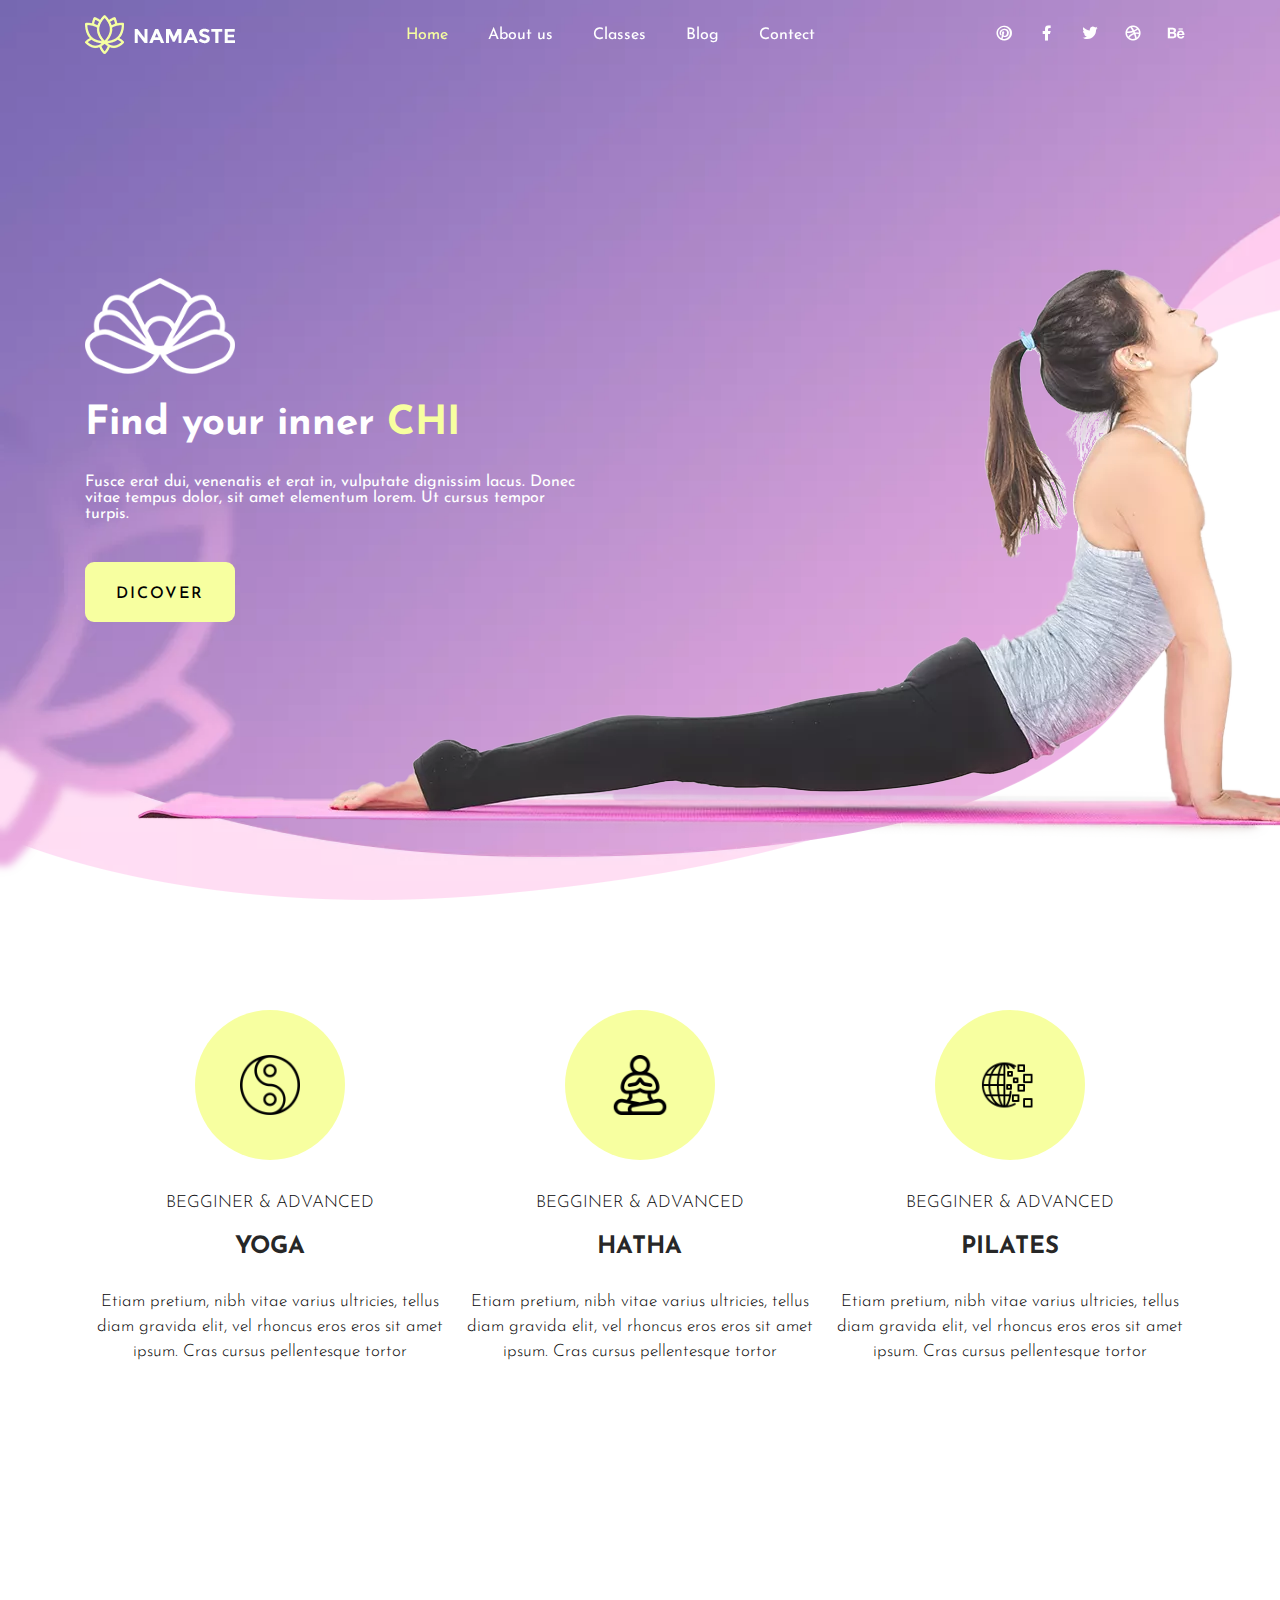
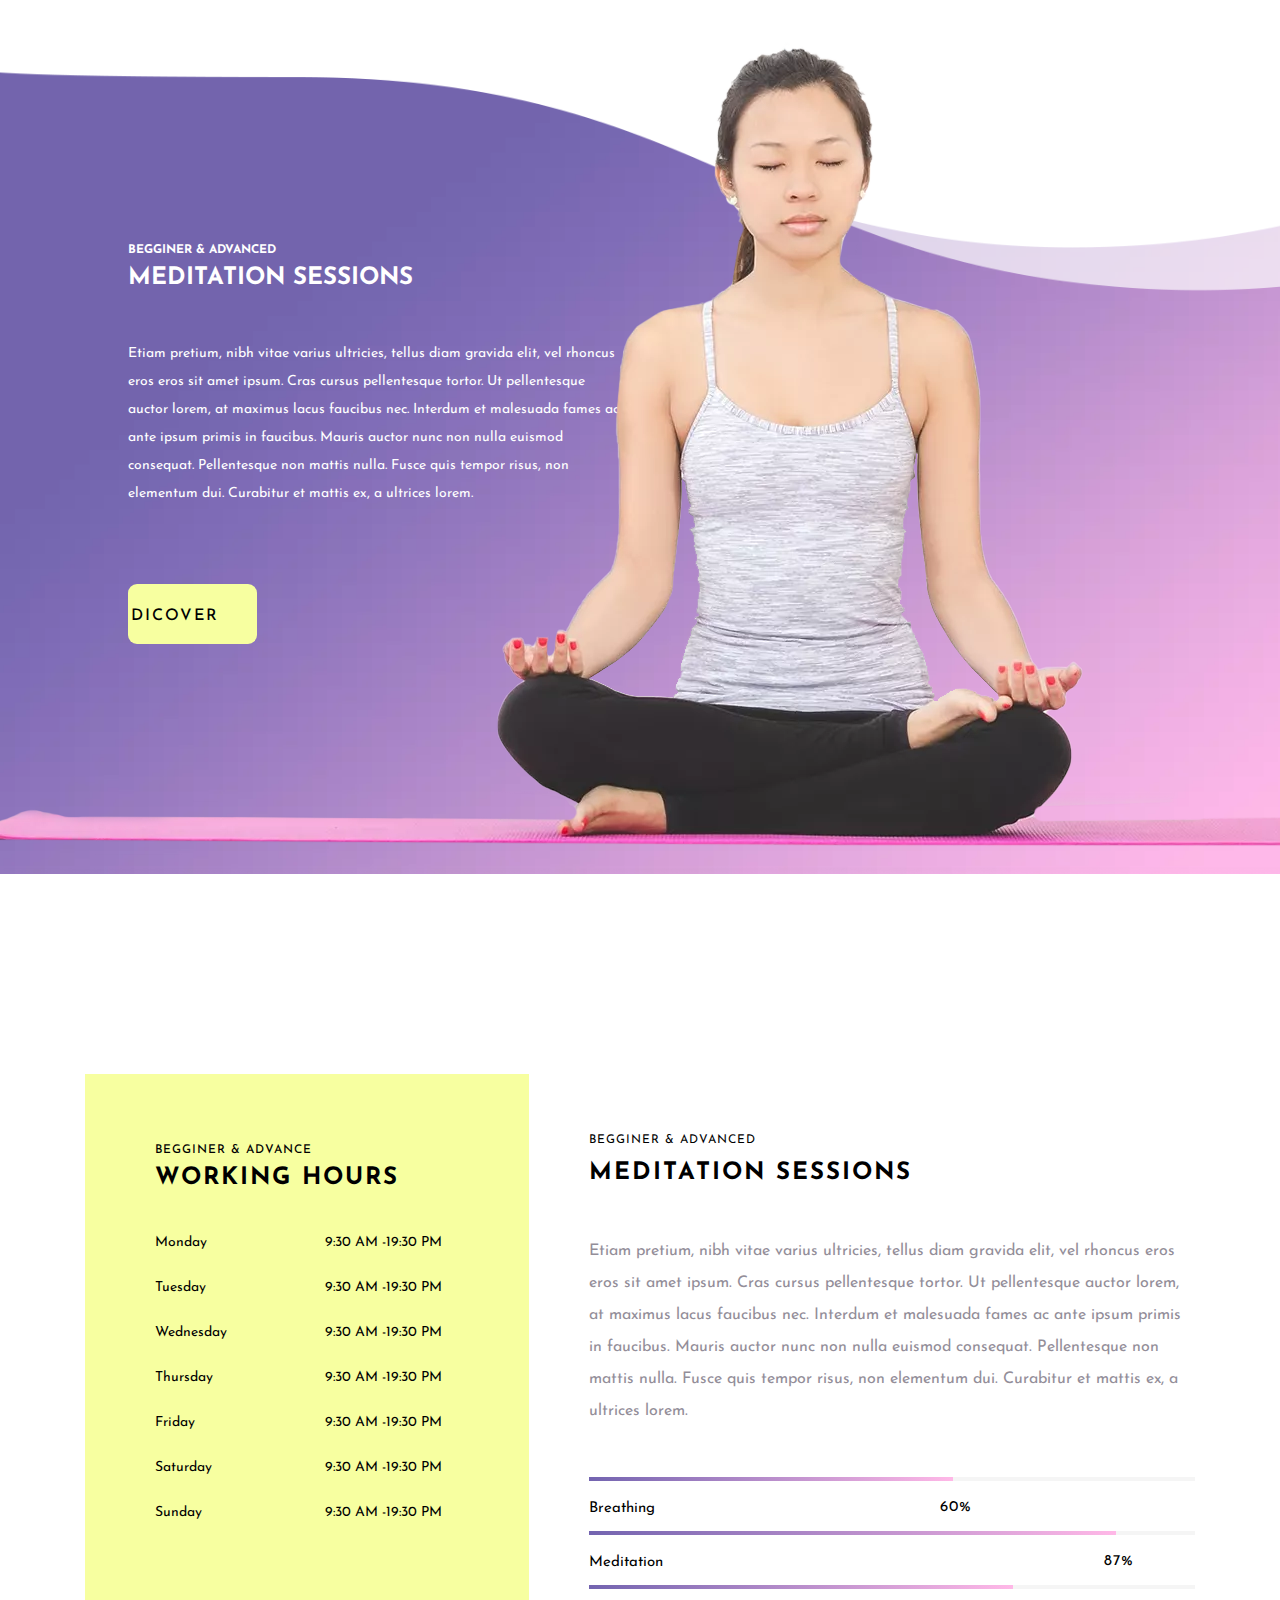
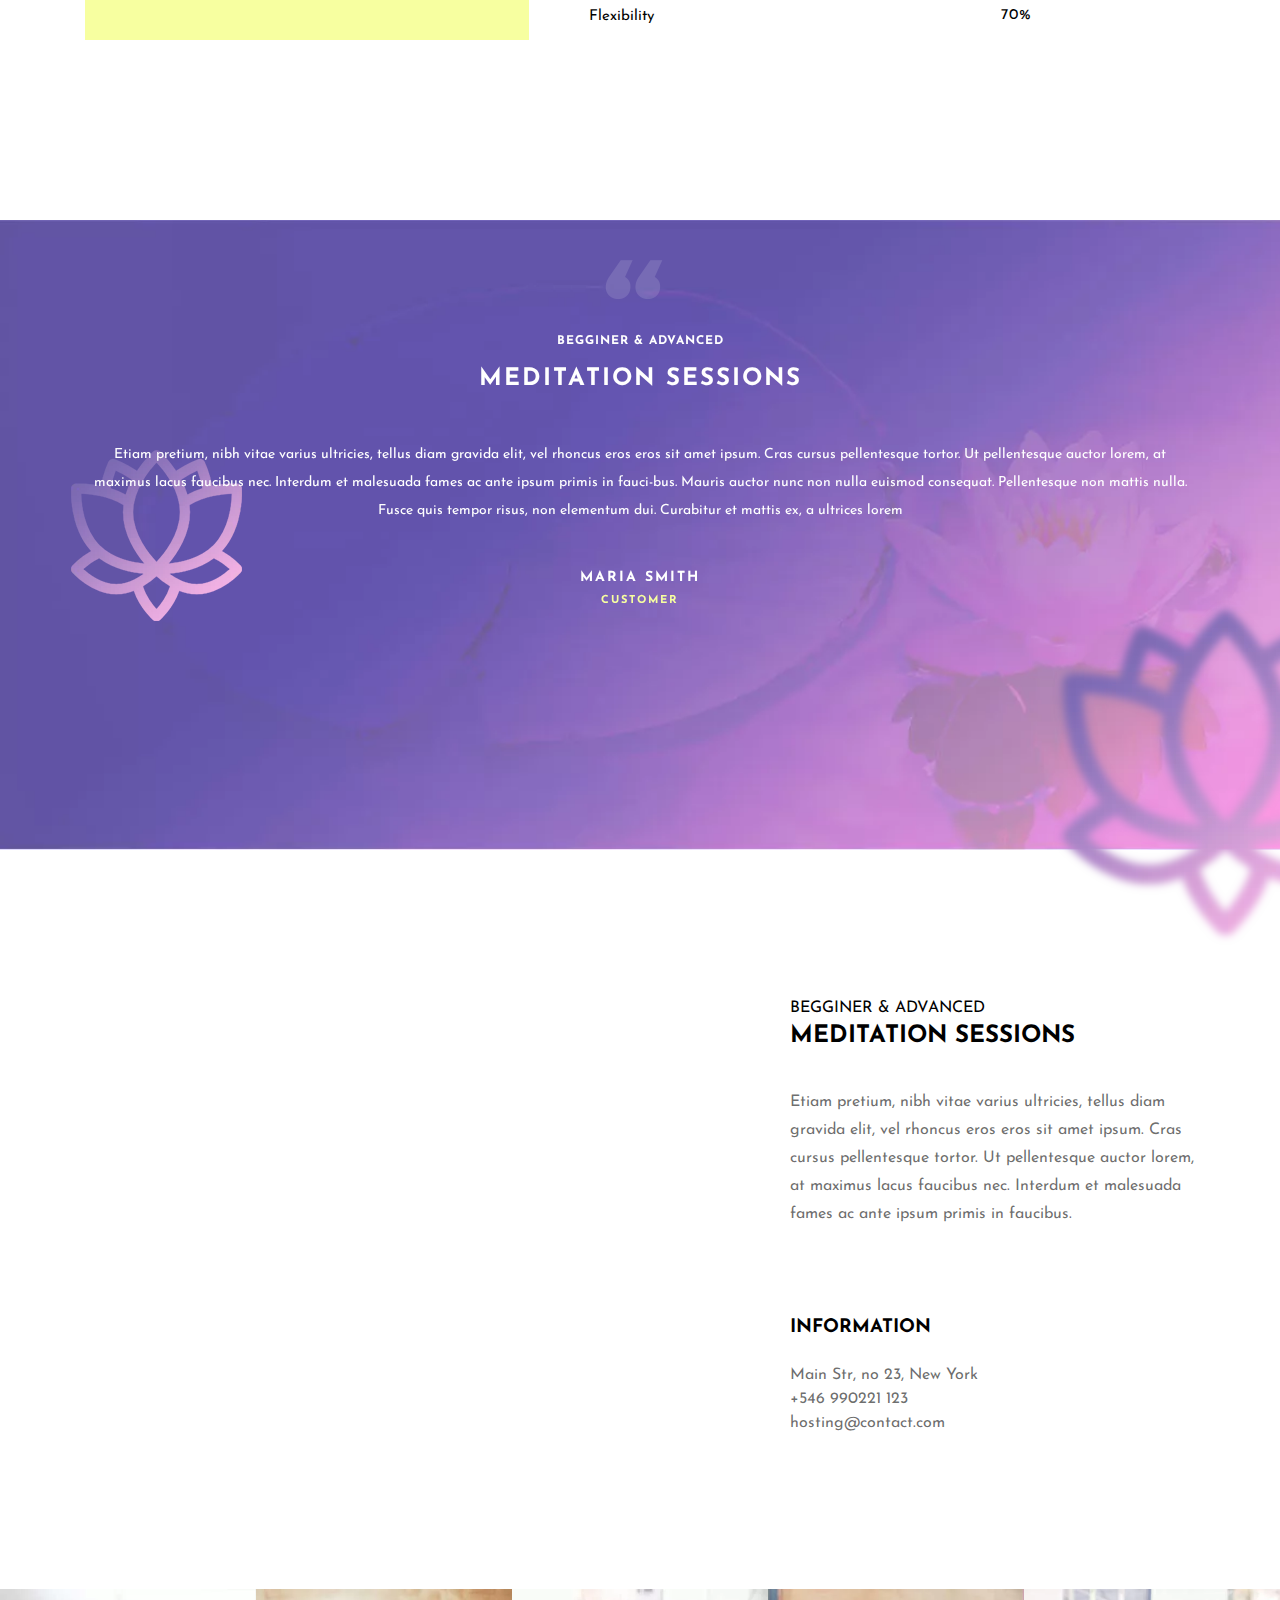
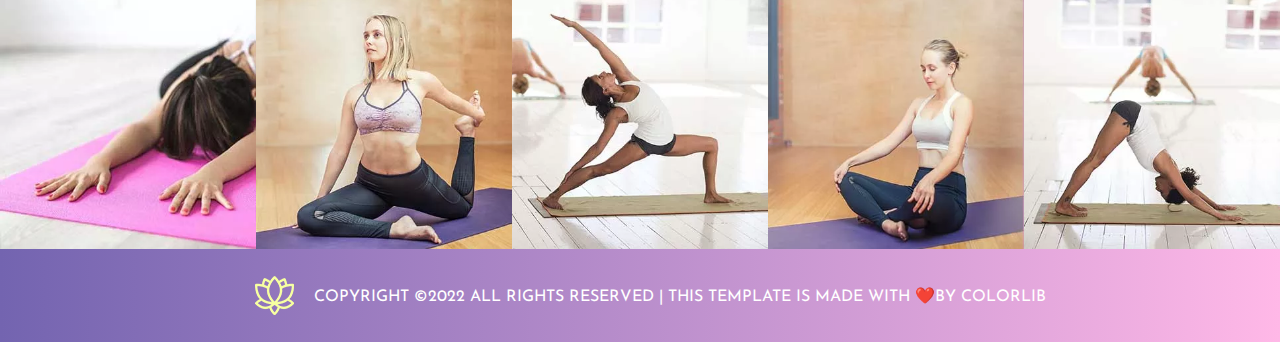
<file: index.html>
<!DOCTYPE html>
<html lang="en">
<head>
    <meta charset="UTF-8">
    <meta http-equiv="X-UA-Compatible" content="IE=edge">
    <meta name="viewport" content="width=device-width, initial-scale=1.0">
    <title>project-2</title>
    <link rel="stylesheet" href="rimix/remixicon.css" type="text/css">
    <link rel="stylesheet" href="css/style.css" type="text/css">
</head>
<body>
    <header>
        <div class="container">
            <div class="d-flex justify-between  align-item">
                <div>
                    <img src="images/header.webp" alt="">
                 </div>
                 <nav>
                    <ul class="d-flex">
                        <li><a href="#">Home</a></li>
                        <li><a href="#">About us</a></li>
                        <li><a href="#">Classes</a></li>
                        <li><a href="#">Blog</a></li>
                        <li><a href="#">Contect</a></li>
                    </ul>
                 </nav>
                 <div class="icon">
                    <a href="#"><i class="ri-pinterest-line"></i></a>
                    <a href="#"><i class="ri-facebook-fill"></i></a>
                    <a href="#"><i class="ri-twitter-fill"></i></i></a>
                    <a href="#"><i class="ri-dribbble-line"></i></a>
                    <a href="#"><i class="ri-behance-fill"></i></a>
                 </div>
            </div>
        </div>
    </header>

    <main>
        <!-- banner -->
        <section>
            <div class="banner">
                <div class="container">
                   <div class="row">
                      <div class="banner-img  d-flex flex-column justify-center">
                            <img src="images/banner-logo.png" alt="" width="150px">
                            <h1>Find your inner <span>CHI</span></h1>
                            <p>Fusce erat dui, venenatis et erat in, vulputate dignissim lacus. Donec vitae tempus dolor, sit amet elementum lorem. Ut cursus tempor turpis.</p>
                            <a href="#" class="btn">DICOVER</a>
                      </div>
                      <div class="img22">
                            <img src="images/hero-img.png.webp" width="100%"/>
                      </div>
                   </div>
                </div>
            </div>
        </section>

        <!-- courses -->
        <section class="py">
            <div class="container">
                <div class="courses-section d-flex text-align">
                    <div class="w-3">
                        <div class="linear">
                            <div class="circle justify-center d-flex flex-column align-item">
                                <img src="images/yin-yang.png" alt="" width="60px">
                            </div>
                            <div>
                                <p>BEGGINER & ADVANCED</p>
                                <h2>YOGA</h2>
                                <p>Etiam pretium, nibh vitae varius ultricies, tellus diam gravida elit, vel rhoncus eros eros sit amet ipsum. Cras cursus pellentesque tortor</p>
                            </div>
                        </div>
                    </div>
                    <div class="w-3">
                        <div class="linear">
                            <div class="circle justify-center d-flex flex-column align-item">
                                <img src="images/prenatal.png" alt="" width="60px">
                            </div>
                            <div>
                                <p>BEGGINER & ADVANCED</p>
                                <h2>HATHA</h2>
                                <p>Etiam pretium, nibh vitae varius ultricies, tellus diam gravida elit, vel rhoncus eros eros sit amet ipsum. Cras cursus pellentesque tortor</p>
                            </div>
                        </div>
                    </div>
                    <div class="w-3">
                        <div class="linear">
                            <div class="circle d-flex align-item justify-center">
                                <img src="images/digital.png" alt="" width="60px">
                            </div>
                            <div>
                                <p>BEGGINER & ADVANCED</p>
                                <h2>PILATES</h2>
                                <p>Etiam pretium, nibh vitae varius ultricies, tellus diam gravida elit, vel rhoncus eros eros sit amet ipsum. Cras cursus pellentesque tortor</p>
                            </div>
                        </div>
                    </div>
                </div>
            </div>
        </section>

        <!-- maditation -->
        <section class="py">
            <div class="maditation">
                <div class="container">
                    <div class="row">
                        <div class="maditation-conteant">
                            <h5>BEGGINER & ADVANCED</h5>
                            <h2>MEDITATION SESSIONS</h2>
                            <p>Etiam pretium, nibh vitae varius ultricies, tellus diam gravida elit, vel rhoncus eros eros sit amet ipsum. Cras cursus pellentesque tortor. Ut pellentesque auctor lorem, at maximus lacus faucibus nec. Interdum et malesuada fames ac ante ipsum primis in faucibus. Mauris auctor nunc non nulla euismod consequat. Pellentesque non mattis nulla. Fusce quis tempor risus, non elementum dui. Curabitur et mattis ex, a ultrices lorem.</p>
                            <a href="#" class="btn">DICOVER</a>
                        </div>
                        <div class="maditiation-img">
                            <img src="images/meditation-img2.png" alt="">
                        </div>
                    </div>
                </div>
            </div>
        </section>
    </main>

    <!-- BEGGINER  -->
    <section class="py">
        <div class="container">
            <div class="row d-flex">
                <div class="w-4">
                    <div class="working-table">
                        <h6>BEGGINER & ADVANCE</h6>
                        <h2>WORKING HOURS</h2>
                        <div class="d-flex">
                            <ul>
                                <li><span>Monday</span>9:30 AM -19:30 PM </li>
                                <li><span>Tuesday</span>9:30 AM -19:30 PM </li>
                                <li><span>Wednesday</span>9:30 AM -19:30 PM </li>
                                <li><span>Thursday</span>9:30 AM -19:30 PM </li>
                                <li><span>Friday</span>9:30 AM -19:30 PM </li>
                                <li><span>Saturday</span>9:30 AM -19:30 PM </li>
                                <li><span>Sunday</span>9:30 AM -19:30 PM </li>
                            </ul>
                        </div>
                    </div>
                </div>
                <div class="w-6">
                    <div class="working-contain">
                        <span>Begginer & Advanced</span>
                        <h2>Meditation Sessions</h2>
                        <p>Etiam pretium, nibh vitae varius ultricies, tellus diam gravida elit, vel rhoncus eros eros sit amet ipsum. Cras cursus pellentesque tortor. Ut pellentesque auctor lorem, at maximus lacus faucibus nec. Interdum et malesuada fames ac ante ipsum primis in faucibus. Mauris auctor nunc non nulla euismod consequat. Pellentesque non mattis nulla. Fusce quis tempor risus, non elementum dui. Curabitur et mattis ex, a ultrices lorem. </p>
                        <div class="line d-flex">
                            <span>60%</span>
                        </div>
                        <div class="line2 d-flex">
                            <span>87%</span>
                        </div>
                        <div class="line3 d-flex">
                            <span>70%</span>
                        </div>
                    </div>
                </div>
            </div>
        </div>
    </section>

        <!-- MEDITATION  -->
        <section>
            <div class="reaview">
                <img src="images/testimonial-img-1.png.webp" alt="main" class="first">
                <img src="images/testimonial-img-2.png.webp" alt="main" class="second">
            <div class="container">
                <div class="reaview-contain">
                    <img src="images/quota.png.webp" alt="">
                    <h6>BEGGINER & ADVANCED</h6>
                    <h2>MEDITATION SESSIONS</h2>
                </div>
                <div class="reaview-content">
                    <p>Etiam pretium, nibh vitae varius ultricies, tellus diam gravida elit, vel rhoncus eros eros sit amet ipsum. Cras cursus pellentesque tortor. Ut pellentesque auctor lorem, at maximus lacus faucibus nec. Interdum et malesuada fames ac ante ipsum primis in fauci-bus. Mauris auctor nunc non nulla euismod consequat. Pellentesque non mattis nulla. Fusce quis tempor risus, non elementum dui. Curabitur et mattis ex, a ultrices lorem</p>
                    <H6>MARIA SMITH</H6>
                    <h5>CUSTOMER</h5>
                </div>
            </div>
        </div>
        </section>

    <!-- map -->
    <div class="map d-flex">
        <div class="w-2">
            <iframe src="https://www.google.com/maps/embed?pb=!1m14!1m12!1m3!1d53390.173340150024!2d72.87562089014042!3d21.228865645093503!2m3!1f0!2f0!3f0!3m2!1i1024!2i768!4f13.1!5e0!3m2!1sen!2sin!4v1670796287170!5m2!1sen!2sin" style="border:0;"></iframe>
        </div>
        <div class="w-2">
            <div class="map-contanet">
                <span>BEGGINER & ADVANCED</span>
                <h2>MEDITATION SESSIONS</h2>
                <p>Etiam pretium, nibh vitae varius ultricies, tellus diam gravida elit, vel rhoncus eros eros sit amet ipsum. Cras cursus pellentesque tortor. Ut pellentesque auctor lorem, at maximus lacus faucibus nec. Interdum et malesuada fames ac ante ipsum primis in faucibus.</p>
                
                <h3>INFORMATION</h3> 
                <nav>
                    <ul>
                        <li>Main Str, no 23, New York</li>
                        <li>+546 990221 123</li>
                        <li>hosting@contact.com</li>
                    </ul>
                </nav>  
            </div>         
        </div>
    </div>

    <!-- gallery -->
    <div class="gallery d-flex">
        <img src="images/1.webp" alt="" width="20%">
        <img src="images/2.webp" alt="" width="20%">
        <img src="images/3.webp" alt="" width="20%">
        <img src="images/4.webp" alt="" width="20%">
        <img src="images/5.webp" alt="" width="20%">
    </div>

    <!-- footer -->
    <footer class="footer" style="background:linear-gradient(to right, #7364b0, #ffb8e7 );">
        <div class="container">
            <div class="copy-right d-flex align-item justify-center">
                <img src="images/footer-icon.png.webp" alt="">
                <p> COPYRIGHT ©2022 ALL RIGHTS RESERVED | THIS TEMPLATE IS MADE WITH ❤️BY COLORLIB</p>
            </div>
        </div>
    </footer>
</body>
</html>

<!-- https://preview.colorlib.com/theme/namaste/  -->
</file>
<file: css/style.css>
@import url("https://fonts.googleapis.com/css2?family=Amatic+SC:wght@400;700&family=Cormorant+Garamond:ital,wght@1,300&family=Dancing+Script:wght@400;500;600;700&family=Great+Vibes&family=Josefin+Sans:ital,wght@0,100;0,200;0,300;0,400;0,500;0,600;0,700;1,100;1,200;1,300;1,400;1,500;1,600;1,700&family=Josefin+Slab:ital,wght@0,100;0,200;0,300;0,400;0,600;0,700;1,100;1,200;1,300;1,400;1,500;1,600;1,700&family=Marck+Script&family=Mulish:ital,wght@0,200;0,300;0,400;0,500;0,600;0,700;0,800;0,900;1,200;1,300;1,400;1,500;1,600;1,700;1,800;1,900&family=Permanent+Marker&display=swap");
* {
  margin: 0;
  padding: 0;
  box-sizing: border-box;
}

body {
  font-family: "Josefin Sans", sans-serif;
}

.container {
  max-width: 1140px;
  margin: 0 auto;
  padding: 0 15px;
}

.text-align {
  text-align: center;
}

.d-flex {
  display: flex;
}

.justify-center {
  justify-content: center;
}

.justify-between {
  justify-content: space-between;
}

.align-item {
  align-items: center;
}

.a {
  align-self: center;
}

li {
  list-style: none;
}

a {
  text-decoration: none;
}

.row {
  display: flex;
  flex-wrap: wrap;
}

.flex-column {
  flex-direction: column;
}

.py {
  padding: 100px 0;
}

.w-2 {
  width: 50%;
}

.w-3 {
  width: 33.33%;
}

img {
  display: block;
}

.w-4 {
  width: 40%;
}

.w-6 {
  width: 60%;
}

header {
  position: absolute;
  z-index: 99;
  width: 100%;
  padding: 15px 0;
  position: fixed;
}
header ul li:first-child a {
  color: #f7ffa0;
}
header ul li a {
  padding: 0 20px;
  color: white;
  transition: all 0.3s linear;
}
header ul li a:hover {
  color: #f7ffa0;
}
header .icon a i {
  padding: 0 10px;
  font-size: 18px;
  color: white;
}

.banner {
  background-image: url(../images/baneer1.png);
  width: 100%;
  height: 100vh;
  background-repeat: no-repeat;
  position: relative;
  background-size: cover;
  top: 0;
  left: 0;
  overflow: hidden;
}
.banner .banner-img {
  height: 100vh;
  color: white;
}
.banner .banner-img h1 {
  font-size: 40px;
  padding: 30px 0;
}
.banner .banner-img span {
  color: #f7ffa0;
}
.banner .banner-img p {
  width: 500px;
  margin-bottom: 40px;
}
.banner .banner-img a {
  padding: 24px 38px 20px 31px;
  background-color: #f7ffa0;
  width: 150px;
  color: black;
  border-radius: 9px;
  letter-spacing: 2px;
  font-weight: 500;
}
.banner .img22 {
  position: absolute;
  bottom: 60px;
  right: -135px;
}

.courses-section .linear {
  padding: 10px;
}
.courses-section .linear:hover .circle {
  background: linear-gradient(#7364b0 0%, #ffb8e7 100%);
  transform: scale(1.1);
}
.courses-section .linear .circle {
  width: 150px;
  height: 150px;
  background-color: #f7ffa0;
  border-radius: 50%;
  margin: auto;
  margin-bottom: 30px;
  transition: all 0.4s linear;
}
.courses-section h2 {
  margin: 20px 0 30px;
  color: rgba(0, 0, 0, 0.852);
}
.courses-section p {
  font-size: 17px;
  font-weight: 300;
  color: rgb(5, 5, 5);
  line-height: 25px;
}

.maditation {
  background-image: url(../images/maditation1.webp);
  width: 100%;
  height: 100vh;
  background-repeat: no-repeat;
  background-size: cover;
  position: relative;
  bottom: 0;
  right: 0;
}
.maditation .maditation-conteant {
  position: absolute;
  left: 10%;
  top: 30%;
  width: 615px;
  color: white;
}
.maditation .maditation-conteant h5 {
  font-size: 12px;
}
.maditation .maditation-conteant h2 {
  font-weight: 700;
  padding: 10px 0 50px 0;
}
.maditation .maditation-conteant p {
  width: 500px;
  font-size: 14px;
  line-height: 2;
  padding: 0 0 100px 0;
}
.maditation .maditation-conteant a {
  padding: 24px 38px 20px 3px;
  background-color: #f7ffa0;
  width: 150px;
  color: black;
  border-radius: 9px;
  letter-spacing: 2px;
  font-weight: 500;
}
.maditation .maditiation-img img {
  position: absolute;
  right: 0;
  bottom: 0;
}

.working-table {
  padding: 70px 70px 90px;
  background-color: #f7ffa0;
}
.working-table h6 {
  font-size: 12px;
  letter-spacing: 1px;
  font-weight: 500;
}
.working-table h2 {
  font-weight: 700;
  letter-spacing: 2px;
  padding: 10px 0 30px 0;
}
.working-table ul {
  padding-top: 15px;
}
.working-table ul li {
  margin-bottom: 30px;
  font-size: 14px;
}
.working-table ul li span {
  width: 170px;
  display: inline-block;
}

.working-contain {
  padding: 60px 0 0 60px;
}
.working-contain span {
  font-size: 12px;
  text-transform: uppercase;
  letter-spacing: 1px;
  display: block;
}
.working-contain h2 {
  text-transform: uppercase;
  font-weight: 700;
  letter-spacing: 2px;
  padding: 15px 0 50px 0;
}
.working-contain p {
  font-size: 16px;
  color: #938e99;
  line-height: 2;
}
.working-contain .line2 {
  width: 100%;
  height: 4px;
  background-color: whitesmoke;
  position: relative;
  margin: 50px 0;
}
.working-contain .line2::after {
  background: linear-gradient(to right, #7364b0 0%, #ffb8e7 100%);
  width: 87%;
  height: 4px;
  top: 0;
  left: 0;
  position: absolute;
  content: "";
}
.working-contain .line2::before {
  position: absolute;
  top: 100%;
  left: 0;
  content: "Meditation";
  font-size: 15px;
  font-weight: 400;
  margin-top: 20px;
}
.working-contain .line2 span {
  padding-left: 85%;
  font-size: 15px;
  font-weight: 400;
  margin-top: 23px;
}
.working-contain .line {
  width: 100%;
  height: 4px;
  background-color: whitesmoke;
  position: relative;
  margin: 50px 0;
}
.working-contain .line::after {
  background: linear-gradient(to right, #7364b0 0%, #ffb8e7 100%);
  width: 60%;
  height: 4px;
  top: 0;
  left: 0;
  position: absolute;
  content: "";
}
.working-contain .line::before {
  position: absolute;
  top: 100%;
  left: 0;
  content: "Breathing";
  font-size: 15px;
  font-weight: 400;
  margin-top: 20px;
}
.working-contain .line span {
  padding-left: 58%;
  font-size: 15px;
  font-weight: 400;
  margin-top: 23px;
}
.working-contain .line3 {
  width: 100%;
  height: 4px;
  background-color: whitesmoke;
  position: relative;
  margin: 50px 0;
}
.working-contain .line3::after {
  background: linear-gradient(to right, #7364b0 0%, #ffb8e7 100%);
  width: 70%;
  height: 4px;
  top: 0;
  left: 0;
  position: absolute;
  content: "";
}
.working-contain .line3::before {
  position: absolute;
  top: 100%;
  left: 0;
  content: "Flexibility";
  font-size: 15px;
  font-weight: 400;
  margin-top: 20px;
}
.working-contain .line3 span {
  padding-left: 68%;
  font-size: 15px;
  font-weight: 400;
  margin-top: 23px;
}

.reaview {
  background-image: url(../images/bignersession.webp);
  width: 100%;
  height: 70vh;
  object-fit: cover;
  background-repeat: no-repeat;
  background-size: cover;
  position: relative;
  z-index: 999;
}
.reaview .first {
  position: absolute;
  left: 71px;
  top: calc(50% - 85px);
  z-index: -1;
}
.reaview .second {
  position: absolute;
  right: 0;
  bottom: -95px;
}

.reaview-contain {
  text-align: center;
  color: white;
  margin-bottom: 50px;
}
.reaview-contain img {
  vertical-align: middle;
  margin-top: 80PX;
  border-style: none;
  padding: 40px 0 0 520px;
}
.reaview-contain h6 {
  font-size: 12px;
  text-transform: uppercase;
  letter-spacing: 1px;
  display: block;
  margin: 35px 0 10px 0;
}
.reaview-contain h2 {
  text-transform: uppercase;
  font-weight: 700;
  letter-spacing: 2px;
  padding-top: 10px;
}

.reaview-content {
  text-align: center;
  color: white;
}
.reaview-content p {
  font-size: 14px;
  margin-bottom: 45px;
  line-height: 2;
  z-index: -1;
}
.reaview-content h6 {
  font-size: 14px;
  color: #fff;
  letter-spacing: 2px;
  font-weight: 700;
  margin-bottom: 10px;
}
.reaview-content h5 {
  font-size: 11px;
  font-weight: 700;
  color: #f7ffa0;
  letter-spacing: 2px;
}

.map iframe {
  width: 100%;
  height: 100%;
  display: block;
}
.map .map-contanet {
  padding: 150px;
}
.map .map-contanet h2 {
  margin: 8px 0 40px 0;
}
.map .map-contanet p {
  color: rgba(0, 0, 0, 0.59);
  line-height: 28px;
  width: 420px;
}
.map .map-contanet h3 {
  margin: 90px 0 30px 0;
}
.map .map-contanet nav ul li {
  padding-bottom: 8px;
  color: rgba(0, 0, 0, 0.59);
}

footer {
  padding: 15px 0;
}
footer .copy-right {
  color: white;
}
footer .copy-right img {
  margin: 12px 20px;
}

/*# sourceMappingURL=style.css.map */
</file>
